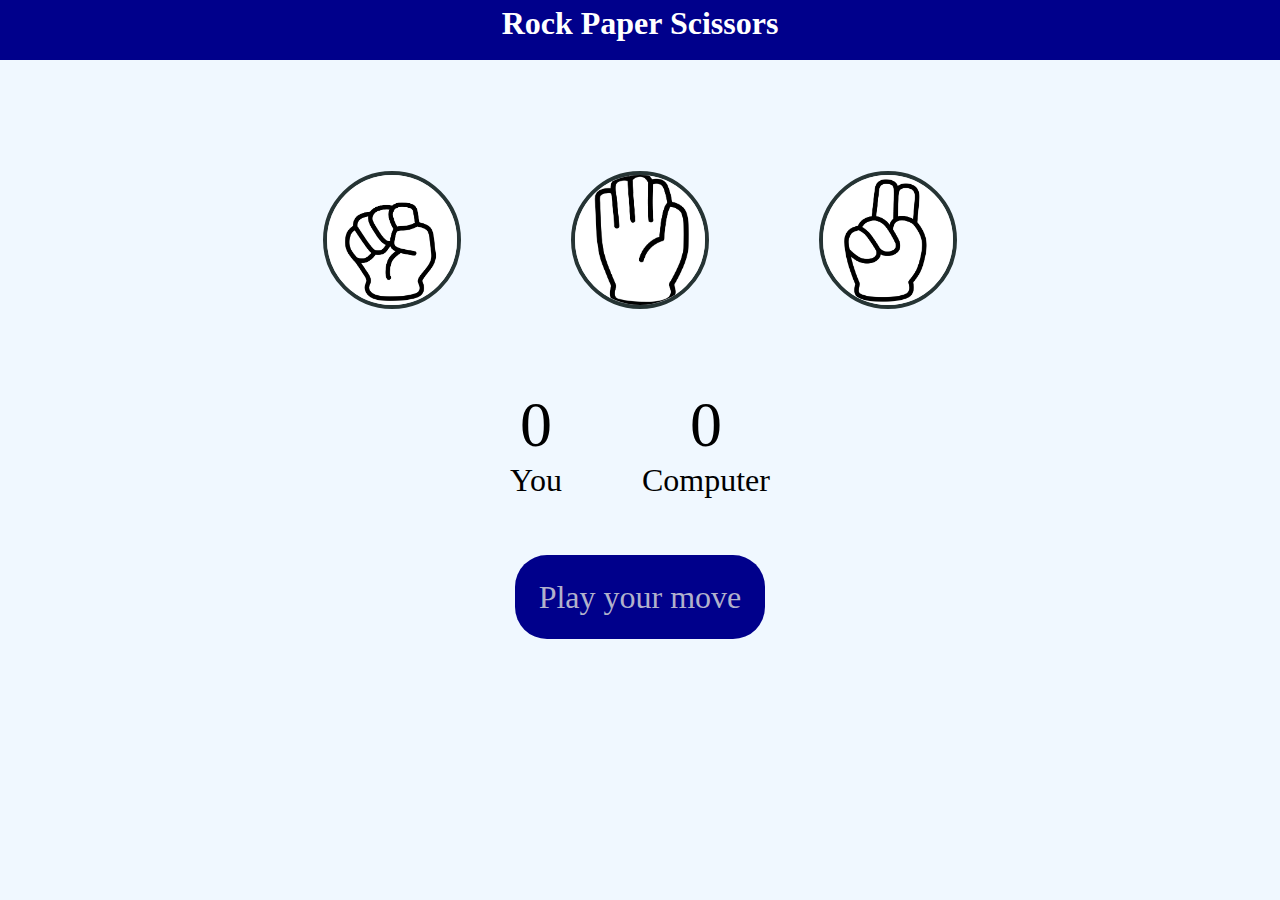
<file: index.html>
<!DOCTYPE html>
<html lang="en">
<head>
    <meta charset="UTF-8">
    <meta name="viewport" content="width=device-width, initial-scale=1.0">
    <title>Rock Paper Scissors</title>
    <link rel="stylesheet" href="stone.css">
</head>
<body>
    <header><h1>Rock Paper Scissors</h1></header>
    <div class="choices">
        <div class="choice" id="rock">
            <img src="rock.jpg">
        </div>
        <div class="choice" id="paper">
            <img src="paper.jpg" >
        </div>
        <div class="choice" id="scissors">
            <img src="scissor.jpg">
        </div>
    </div>

    <div class="score-card">
        <div class="score">
            <p id="user">0</p>
            <p>You</p>
        </div>
        <div class="score">
            <p id="comp">0</p>
            <p>Computer</p>
        </div>

    </div>
    <div class="msg-container">
        <p id="msg">Play your move</p>
      </div>
    <script src="stone.js"></script>
</body>
</html>
</file>
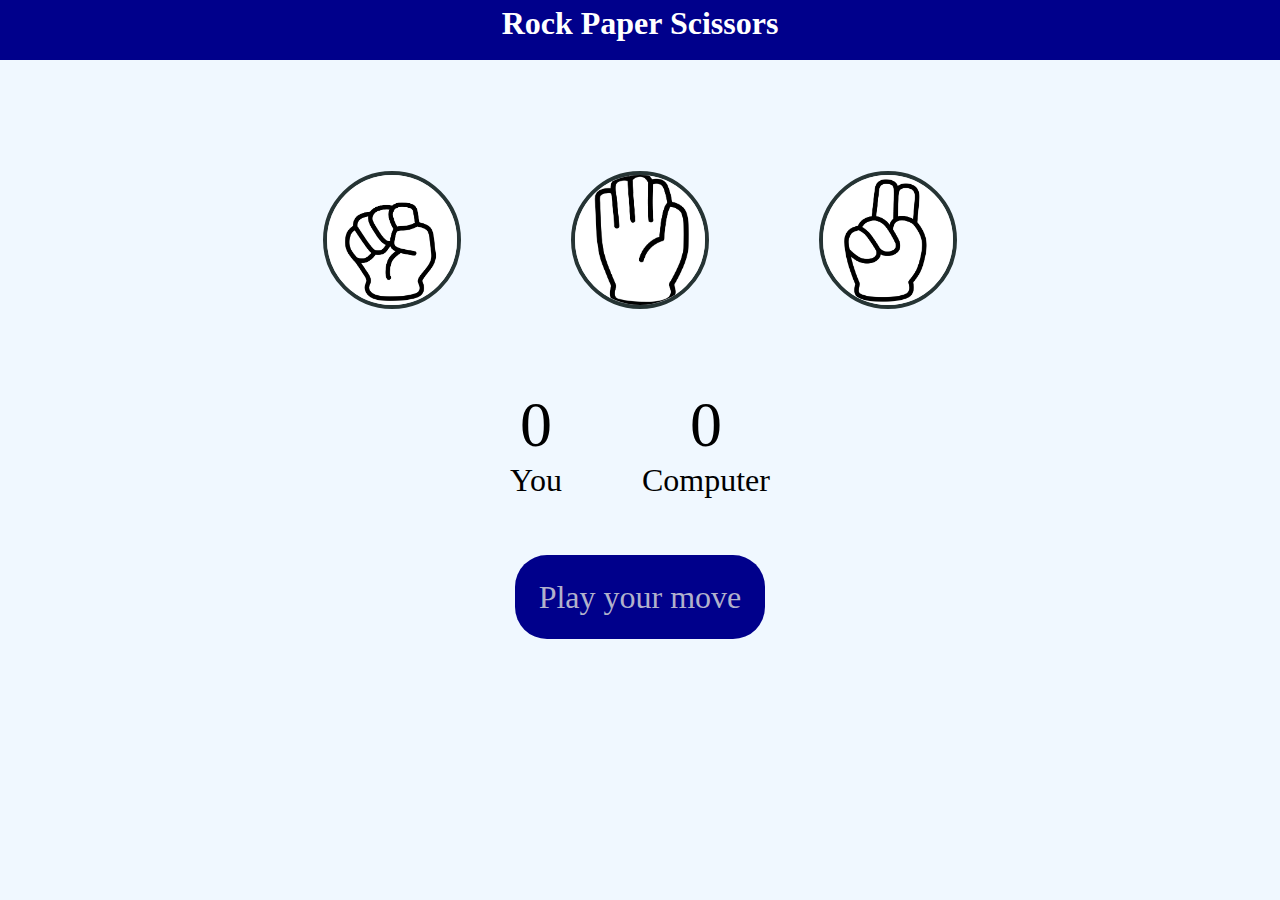
<file: stone.html>
<!DOCTYPE html>
<html lang="en">
<head>
    <meta charset="UTF-8">
    <meta name="viewport" content="width=device-width, initial-scale=1.0">
    <title>Rock Paper Scissors</title>
    <link rel="stylesheet" href="stone.css">
</head>
<body>
    <header><h1>Rock Paper Scissors</h1></header>
    <div class="choices">
        <div class="choice" id="rock">
            <img src="rock.jpg">
        </div>
        <div class="choice" id="paper">
            <img src="paper.jpg" >
        </div>
        <div class="choice" id="Scissors">
            <img src="scissor.jpg">
        </div>
    </div>

    <div class="score-card">
        <div class="score">
            <p id="user">0</p>
            <p>You</p>
        </div>
        <div class="score">
            <p id="comp">0</p>
            <p>Computer</p>
        </div>

    </div>
    <div class="msg-container">
        <p id="msg">Play your move</p>
      </div>
    <script src="stone.js"></script>
</body>
</html>
</file>
<file: stone.css>
* {
    padding: 0;
    margin: 0;
    text-align: center;
}

.choice {
    width: 200px;
    height: 200px;
    border-radius: 70%;
    display: flex;
    align-items: center;
    justify-content: center;
}

header {
    height: 60px;
    background-color: darkblue;
    text-align: center;
    color: white;
    line-height: 2.9rem;
}

img {
    width: 130px;
    height: 130px;
    object-fit: cover;
    border-radius: 50%;
    border: 4px solid rgb(38, 52, 52);
}
.choices{
    display: flex;
    justify-content: center;
    align-items: center;
    gap: 3rem;
    margin-top: 5rem;

}
.choice:hover{
    opacity: 0.78;
    cursor: pointer;
    background-color: rgb(54, 81, 177);

}
.score-card{
    display: flex;
    align-items: center;
    justify-content: center;
    font-size: 2rem;
    gap: 5rem;
    margin-top: 3rem;
}
#comp,#user{
    font-size: 4rem;
}
.msg-container{
    margin-top: 5rem;
}
#msg{
    background-color: darkblue;
    color: rgb(177, 177, 203);
  
    font-size: 2rem;
    display: inline;
    border-radius: 2rem;
    border: none;
    padding: 1.5rem;

}
body{
    background-color: aliceblue;
}
@media only screen and (max-width: 600px) {
    header {
        padding: 0 10px; /* Adjust padding for mobile */
    }

    .choice {
        width: 150px; /* Adjust width for mobile */
        height: 150px; /* Adjust height for mobile */
    }

    img {
        width: 100px; /* Adjust width for mobile */
        height: 100px; /* Adjust height for mobile */
        border-radius: 30%;
        border: 2px solid rgb(38, 52, 52);
    }

    .score-card {
        gap: 1rem; /* Reduce the gap for mobile */
    }

    #msg {
        font-size: 1rem;
        display: inline;
        border-radius: .25rem;
        border: none;
        padding: .8rem;
    }

    .choice {
        border-radius: 50%;
        display: flex;
        align-items: center;
        justify-content: center;
    }
    .choices{
    display: flex;
    justify-content: center;
    align-items: center;
    gap:1.8rem;
    margin-top:5rem;
}
</file>
